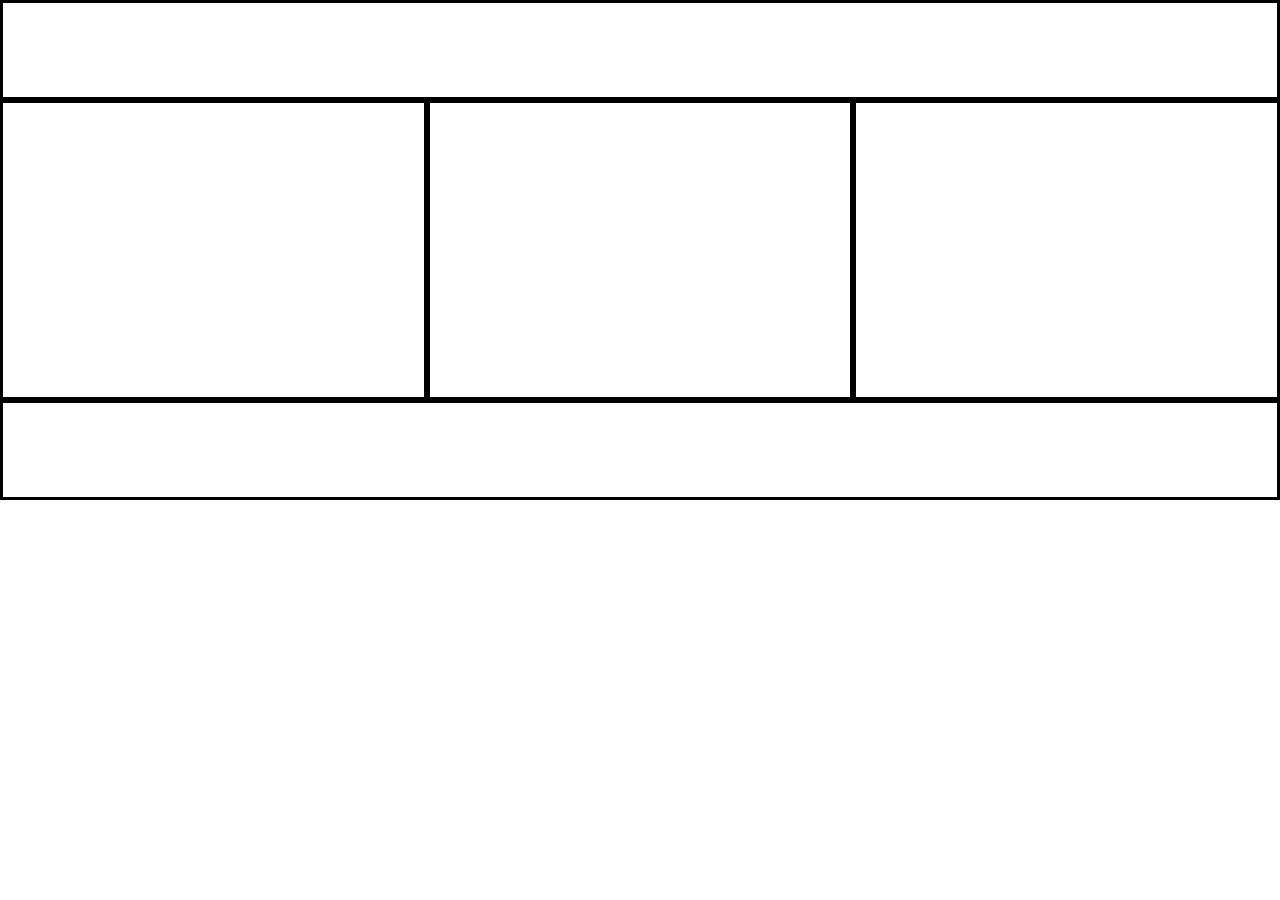
<file: responsive layout/index.html>
<!DOCTYPE html>
<html lang="en">
<head>
    <meta charset="UTF-8">
    <meta http-equiv="X-UA-Compatible" content="IE=edge">
    <meta name="viewport" content="width=device-width, initial-scale=1.0">
    <title>Document</title>
    <link rel="stylesheet" href="style.css">
</head>
<body>
    <header></header>
    <section></section>
    <section></section>
    <section></section>
    <footer></footer>
</body>
</html>
</file>
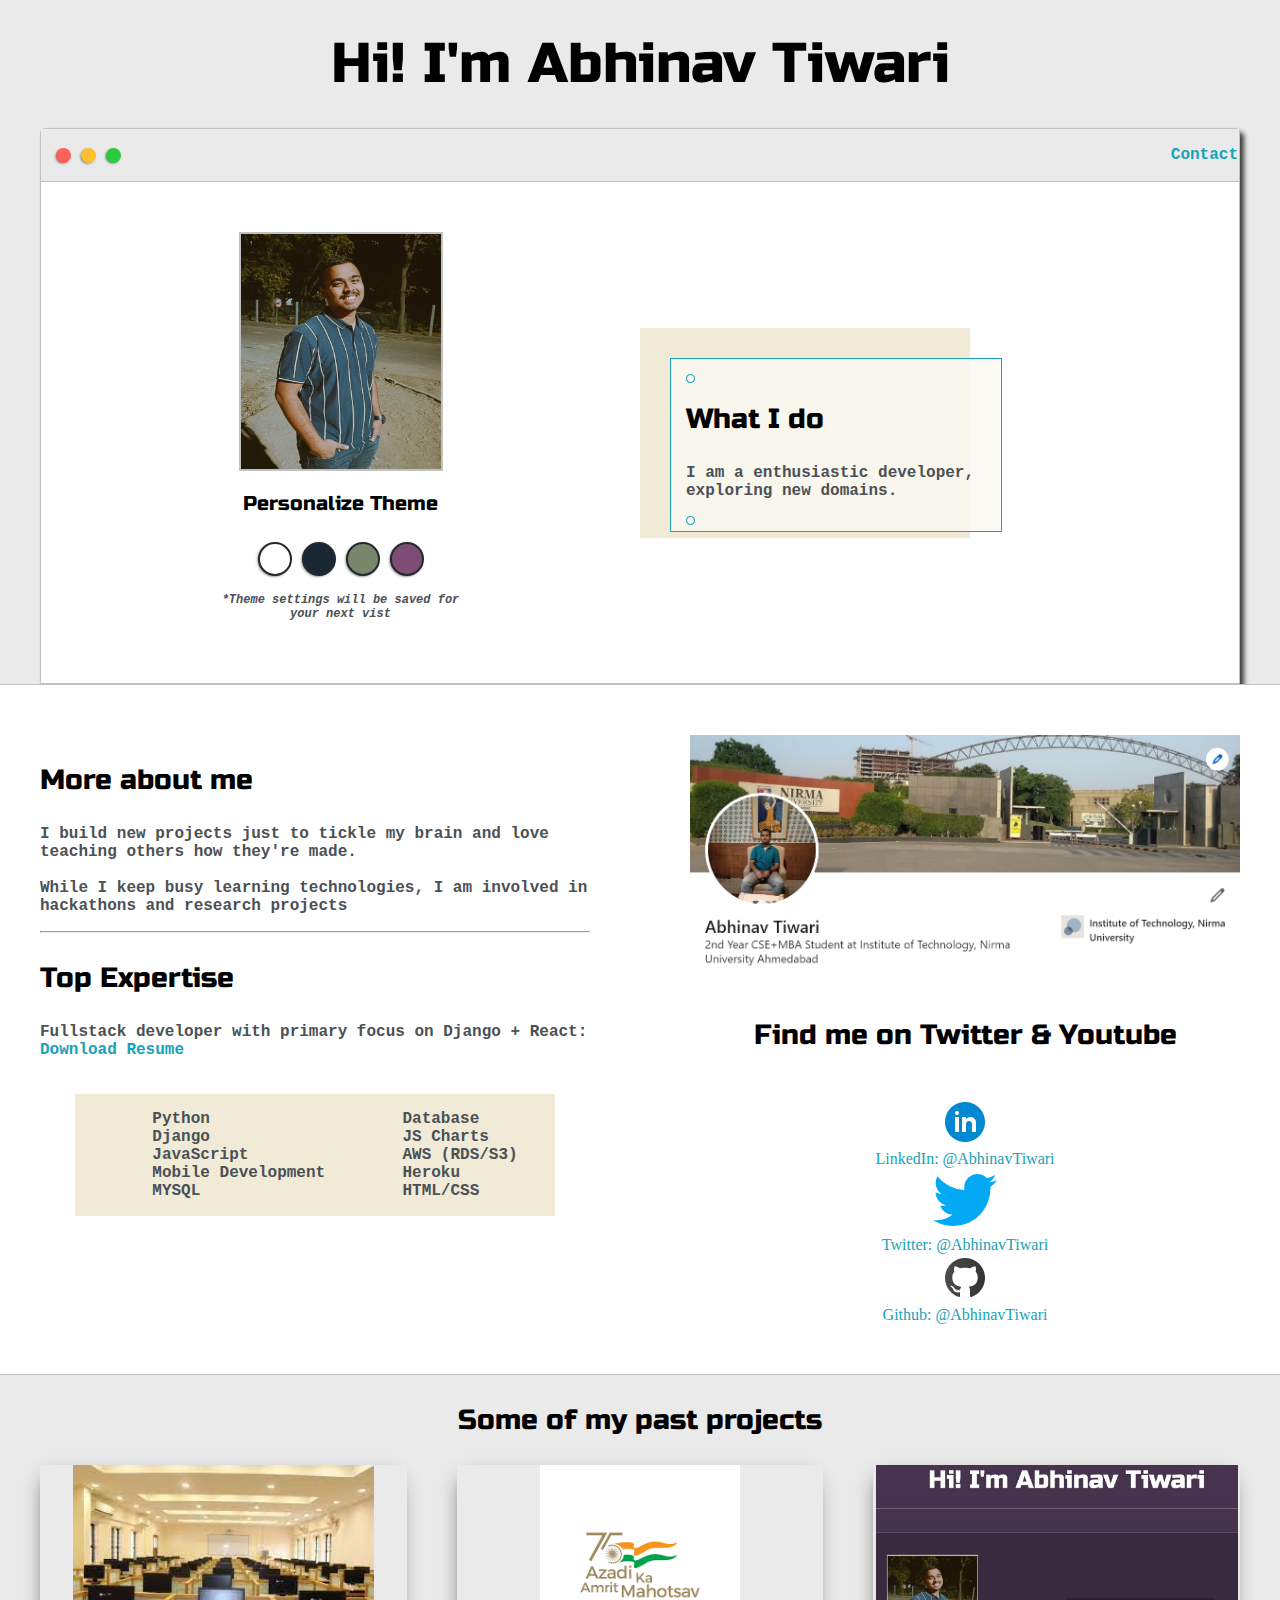
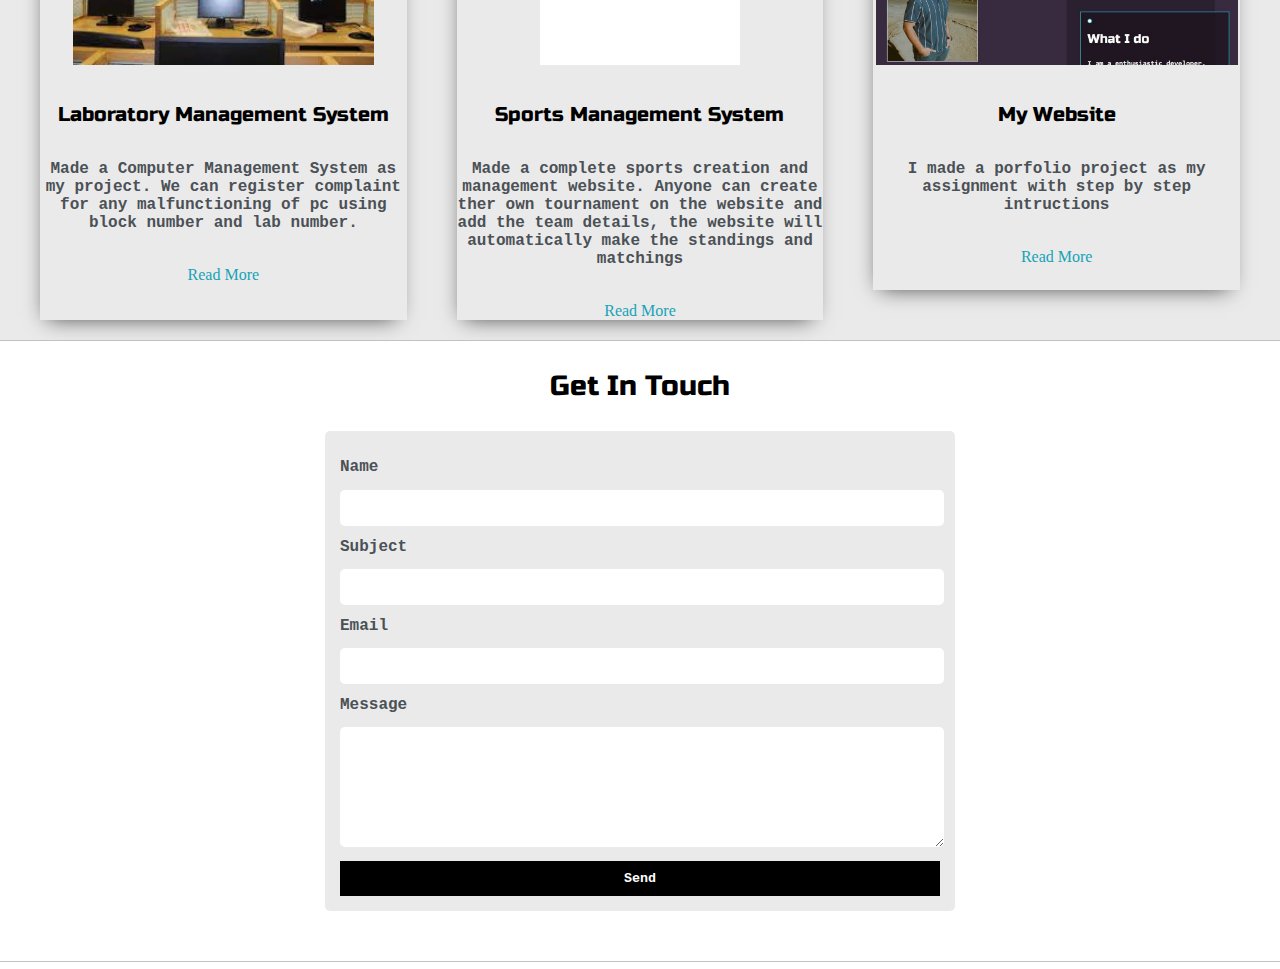
<file: Shiwangi Portfolio/index.html>
<!DOCTYPE html>

<html>
    <head>
        <title>Abhinav Tiwari</title>
        <meta name="description" content="">
        <meta name="viewport" content="width=device-width, initial-scale=1, maximum-scale=1,minimum-scale=1">
        <link href="https://fonts.googleapis.com/css2?family=Russo+One&display=swap" rel="stylesheet">
        <link rel="preconnect" href="https://fonts.googleapis.com">
        <link rel="preconnect" href="https://fonts.gstatic.com" crossorigin>
        <link rel="stylesheet" type="text/css" href="default.css">
        <link id="theme-style" rel="stylesheet" type="text/css" href="">
        <!-- <link rel="stylesheet" href="blue.css">
        <link rel="stylesheet" href="green.css">
        <link rel="stylesheet" href="purple.css"> -->
    </head>
    <section class="s1">
        <div class="main-container">
            <div class="greeting-wrapper">
            <h1>Hi! I'm Abhinav Tiwari</h1>
            </div>
            <div class="intro-wrapper">   
                <a href="index.html"></a>        
                    <div class="nav-wrapper">
                        <div class="dots-wrapper">
                            <div id="dot-1" class="browser-dot"></div>
                            <div id="dot-2" class="browser-dot"></div>
                            <div id="dot-3" class="browser-dot"></div>
                        </div>
                        <ul id="navigation">
                            <li><a href="#">Contact</a></li>
                        </ul>
                    </div>
                    <div class="left-column">
                        <img id="profile-pic" src="images/shiwangi.jpg" alt="image">
                        <h5 style="text-align: center;line-height: 0;">Personalize Theme</h5>

                        <div id="theme-options-wrapper">
                            <div data-mode="light" id="light-mode" class="theme-dot"></div>
                            <div data-mode="blue" id="blue-mode" class="theme-dot"></div>
                            <div data-mode="green" id="green-mode" class="theme-dot"></div>
                            <div data-mode="purple" id="purple-mode" class="theme-dot"></div>
                        </div>
                        <p id="settings-note">*Theme settings will be saved for<br>your next vist</p>
                    </div>
                    <div class="right-column">
                        <div id="preview-shadow">
                            <div id="preview">
                                    <div id="tl-corner" class="corner"></div>
                                    <div id="tr-corner" class="corner"></div>
                                <h3>What I do</h3>
                                <p>I am a enthusiastic developer, exploring new domains.
                                </p>
                                    <div id="bl-corner" class="corner"></div>
                                    <div id="br-corner" class="corner"></div>
                            </div>            
                        </div>
                    </div>
                </div>    
            </div>
        </section>
        <section class="s2">
            <div class="main-container">
                <div class="about-wrapper">
                    <div class="aboutme-wrapper">
                        <h3>More about me </h3>
                        <p>I build new projects just to tickle my brain and love <br>
                        teaching others how they're made. <br>
                        <br>
                        While I keep busy learning technologies, I am involved in hackathons and research projects
                        </p>
                        <hr>
                        <h3>Top Expertise</h3>
                        <p>Fullstack developer with primary focus on Django + React: <br> <a href="AbhinavTiwariResume.pdf" target="_blank"> Download Resume</a></p>
                        <div id="skills">   
                            <ul>
                                <li>Python</li>
                                <li>Django </li>
                                <li>JavaScript</li>
                                <li>Mobile Development</li> 
                                <li>MYSQL</li> 
                            </ul>
                            <ul>
                                <li>Database</li>
                                <li>JS Charts</li>
                                <li>AWS (RDS/S3)</li>
                                <li>Heroku</li>
                                <li>HTML/CSS</li>
                            </ul>
                        </div>     
                    </div>
                    <div class="social-wrapper">
                        <img style="width: 550px" src="images/instagram shiwangi.png" alt="image">
                        <br><br>
                        <h3>Find me on Twitter & Youtube</h3>
                        <br>
                        <img src="images/youtube.png" alt="">
                        <br>
                        <a target="_blank" href="https://www.linkedin.com/in/abhinav-tiwari-21ab671ba/">LinkedIn: @AbhinavTiwari</a>
                        <br>
                        <img src="images/twitter.png" alt="">
                        <br>
                        <a target="_blank" href="https://twitter.com/Abhinav19610097/">Twitter: @AbhinavTiwari</a>
                        <br>
                        <img src="images/instagram.png" alt="">
                        <br>
                        <a target="_blank" href="https://github.com/AbhinavTiwari0203">Github: @AbhinavTiwari</a>
                        <br>
                    </div>
                </div>
            </div>
        </section>
        <section class="s1">
            <div class="main-container">
                <div class="portfolio" style="text-align: center ">
                    <h3>Some of my past projects</h3>
                    <div class="projects">
                        <div class="project-1">
                            <img  style="height: 200px" src="images/img-1.png" alt="">
                            <div class="text-1">                           
                                <h5>Laboratory Management System</h5>
                                <p> Made a Computer Management System as my project. We can register complaint for any malfunctioning of pc using block number and lab number.
                                </p>
                                <br>
                                <a href="https://github.com/AbhinavTiwari0203/CMMS">Read More</a>
                            </div>
                        </div>
                        <div class="project-2">
                            <img  style="height: 200px"src="images/img-2.jpeg" alt="">
                            <div class="text-2">
                                <h5>Sports Management System</h5>
                                <p>Made a complete sports creation and management website. Anyone can create ther own tournament on the website and add the
                                    team details, the website will automatically make the standings and
                                    matchings</p>
                                <br>
                                <a href="https://github.com/AbhinavTiwari0203/Sports-Management-System-">Read More</a>
                            </div>
                        </div>
                        <div class="project-3">
                            <img style="height: 200px"src="images/img-3.jpg" alt="">
                            <div class="text-3">
                                <h5>My Website</h5>
                                <p>I made a porfolio project as my assignment with step by step intructions</p>
                                <br>
                                <a href="https://github.com/AbhinavTiwari0203/portfolio-website">Read More</a>
                            </div>
                        </div>
                    </div>
                </div>
            </div>
        </section>
        <section class="s2">
            <div class="main-container">
                <h3 style="text-align: center">Get In Touch</h3>
                <form id="contact-form">
                    <!-- <a name="contact"></a> -->

                    <label>Name</label>
                    <input class="input-field" type="text" name="name">

                    <label>Subject</label>
                    <input class="input-field" type="text" name="subject">

                    <label>Email</label>
                    <input class="input-field" type="text" name="email">

                    <label>Message</label>
                    <textarea class="input-field" name="message"></textarea>
                
                    <input id="submit-btn" type="submit" value="Send">
                </form>
            </div>
        </section>
        <body>
            <script type="text/javascript" src="script.js"></script>
        </body>
    </html>
</file>
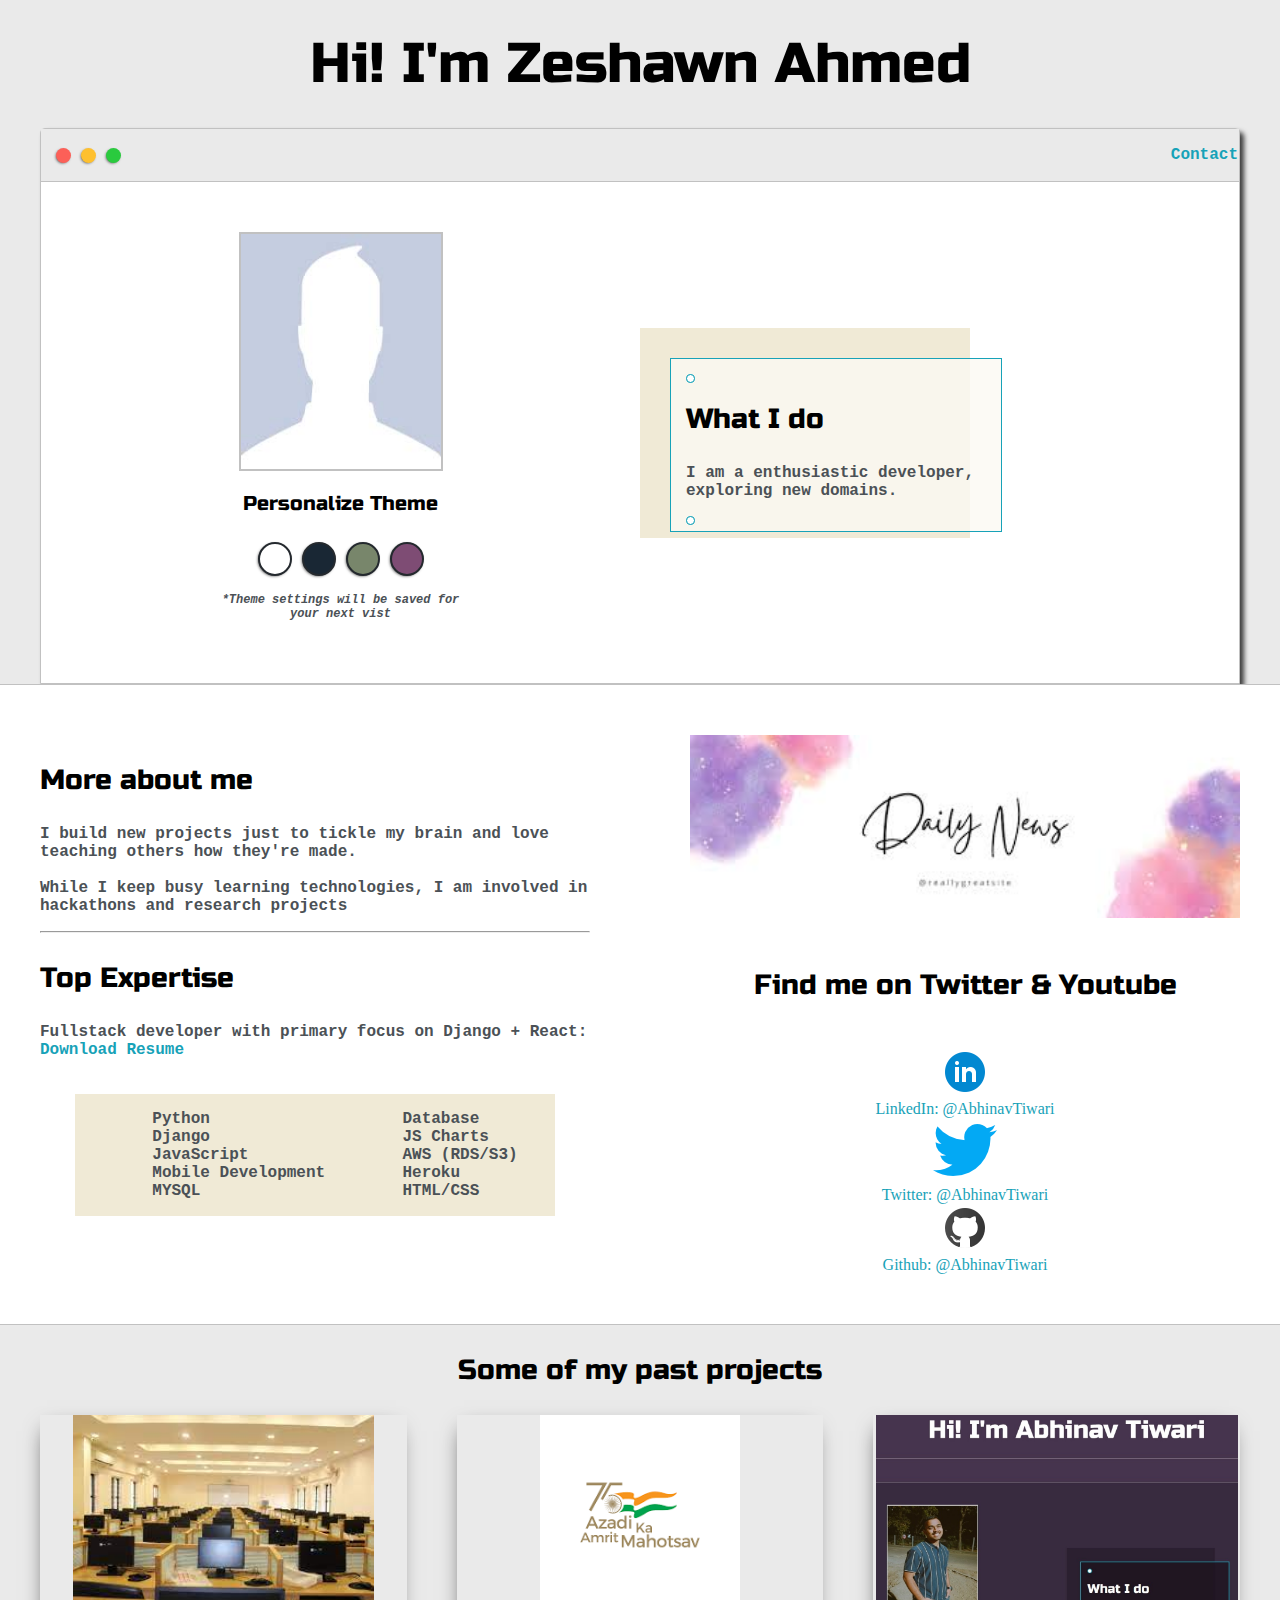
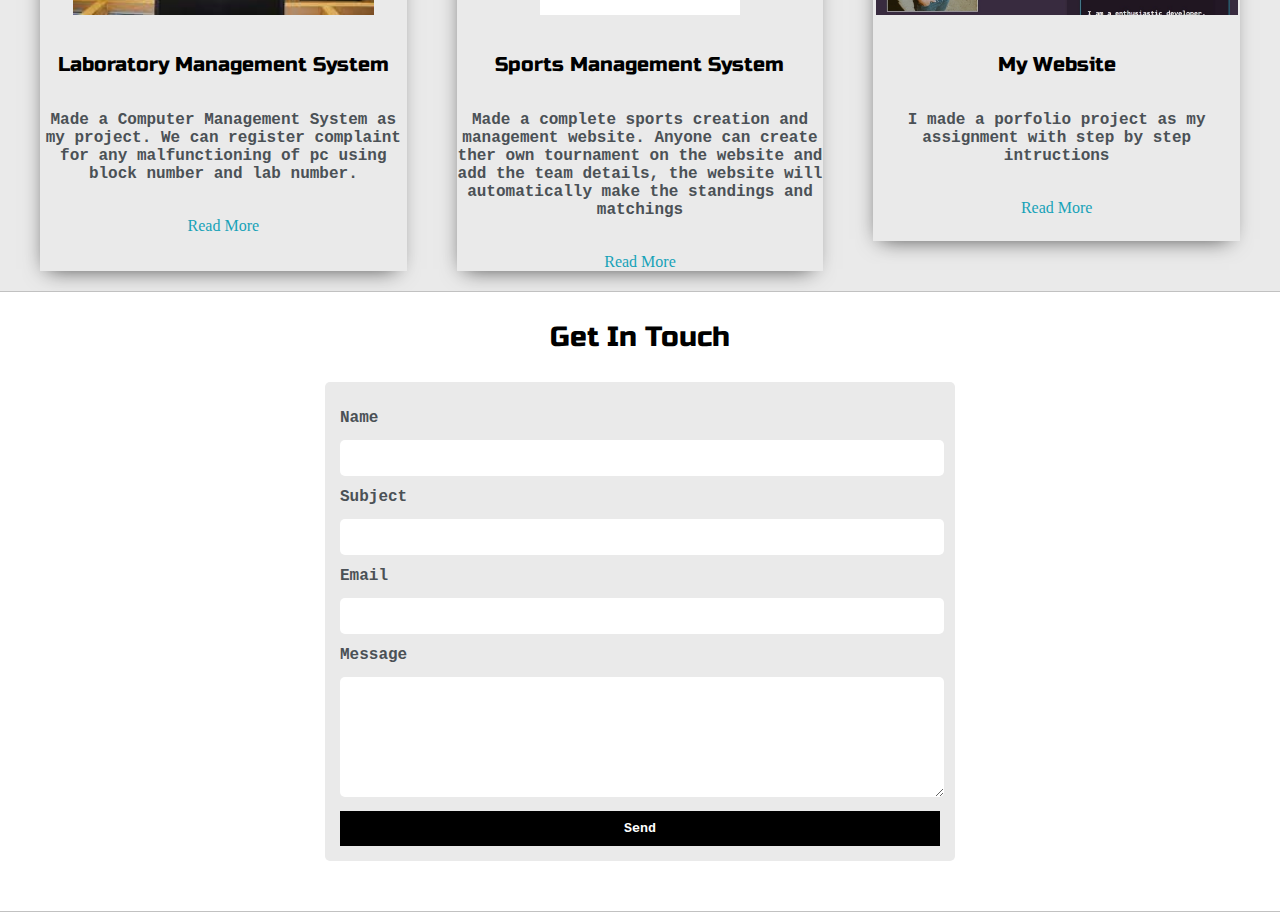
<file: Shiwangi Portfolio/zeshwan/index.html>
<!DOCTYPE html>

<html>
    <head>
        <title>Zeshawn Ahmed</title>
        <meta name="description" content="">
        <meta name="viewport" content="width=device-width, initial-scale=1, maximum-scale=1,minimum-scale=1">
        <link href="https://fonts.googleapis.com/css2?family=Russo+One&display=swap" rel="stylesheet">
        <link rel="preconnect" href="https://fonts.googleapis.com">
        <link rel="preconnect" href="https://fonts.gstatic.com" crossorigin>
        <link rel="stylesheet" type="text/css" href="default.css">
        <link id="theme-style" rel="stylesheet" type="text/css" href="">
        <!-- <link rel="stylesheet" href="blue.css">
        <link rel="stylesheet" href="green.css">
        <link rel="stylesheet" href="purple.css"> -->
    </head>
    <section class="s1">
        <div class="main-container">
            <div class="greeting-wrapper">
            <h1>Hi! I'm Zeshawn Ahmed</h1>
            </div>
            <div class="intro-wrapper">   
                <a href="index.html"></a>        
                    <div class="nav-wrapper">
                        <div class="dots-wrapper">
                            <div id="dot-1" class="browser-dot"></div>
                            <div id="dot-2" class="browser-dot"></div>
                            <div id="dot-3" class="browser-dot"></div>
                        </div>
                        <ul id="navigation">
                            <li><a href="#">Contact</a></li>
                        </ul>
                    </div>
                    <div class="left-column">
                        <img id="profile-pic" src="images/shiwangi.jpeg" alt="image">
                        <h5 style="text-align: center;line-height: 0;">Personalize Theme</h5>

                        <div id="theme-options-wrapper">
                            <div data-mode="light" id="light-mode" class="theme-dot"></div>
                            <div data-mode="blue" id="blue-mode" class="theme-dot"></div>
                            <div data-mode="green" id="green-mode" class="theme-dot"></div>
                            <div data-mode="purple" id="purple-mode" class="theme-dot"></div>
                        </div>
                        <p id="settings-note">*Theme settings will be saved for<br>your next vist</p>
                    </div>
                    <div class="right-column">
                        <div id="preview-shadow">
                            <div id="preview">
                                    <div id="tl-corner" class="corner"></div>
                                    <div id="tr-corner" class="corner"></div>
                                <h3>What I do</h3>
                                <p>I am a enthusiastic developer, exploring new domains.
                                </p>
                                    <div id="bl-corner" class="corner"></div>
                                    <div id="br-corner" class="corner"></div>
                            </div>            
                        </div>
                    </div>
                </div>    
            </div>
        </section>
        <section class="s2">
            <div class="main-container">
                <div class="about-wrapper">
                    <div class="aboutme-wrapper">
                        <h3>More about me </h3>
                        <p>I build new projects just to tickle my brain and love <br>
                        teaching others how they're made. <br>
                        <br>
                        While I keep busy learning technologies, I am involved in hackathons and research projects
                        </p>
                        <hr>
                        <h3>Top Expertise</h3>
                        <p>Fullstack developer with primary focus on Django + React: <br> <a href="sample.pdf" target="_blank"> Download Resume</a></p>
                        <div id="skills">   
                            <ul>
                                <li>Python</li>
                                <li>Django </li>
                                <li>JavaScript</li>
                                <li>Mobile Development</li> 
                                <li>MYSQL</li> 
                            </ul>
                            <ul>
                                <li>Database</li>
                                <li>JS Charts</li>
                                <li>AWS (RDS/S3)</li>
                                <li>Heroku</li>
                                <li>HTML/CSS</li>
                            </ul>
                        </div>     
                    </div>
                    <div class="social-wrapper">
                        <img style="width: 550px" src="images/instagram shiwangi.jpeg" alt="image">
                        <br><br>
                        <h3>Find me on Twitter & Youtube</h3>
                        <br>
                        <img src="images/youtube.png" alt="">
                        <br>
                        <a target="_blank" href="https://www.linkedin.com">LinkedIn: @AbhinavTiwari</a>
                        <br>
                        <img src="images/twitter.png" alt="">
                        <br>
                        <a target="_blank" href="https://twitter.com">Twitter: @AbhinavTiwari</a>
                        <br>
                        <img src="images/instagram.png" alt="">
                        <br>
                        <a target="_blank" href="https://github.com">Github: @AbhinavTiwari</a>
                        <br>
                    </div>
                </div>
            </div>
        </section>
        <section class="s1">
            <div class="main-container">
                <div class="portfolio" style="text-align: center ">
                    <h3>Some of my past projects</h3>
                    <div class="projects">
                        <div class="project-1">
                            <img  style="height: 200px" src="images/img-1.png" alt="">
                            <div class="text-1">                           
                                <h5>Laboratory Management System</h5>
                                <p> Made a Computer Management System as my project. We can register complaint for any malfunctioning of pc using block number and lab number.
                                </p>
                                <br>
                                <a href="https://github.com">Read More</a>
                            </div>
                        </div>
                        <div class="project-2">
                            <img  style="height: 200px"src="images/img-2.jpeg" alt="">
                            <div class="text-2">
                                <h5>Sports Management System</h5>
                                <p>Made a complete sports creation and management website. Anyone can create ther own tournament on the website and add the
                                    team details, the website will automatically make the standings and
                                    matchings</p>
                                <br>
                                <a href="https://github.com/AbhinavTiwari0203/Sports-Management-System-">Read More</a>
                            </div>
                        </div>
                        <div class="project-3">
                            <img style="height: 200px"src="images/img-3.jpg" alt="">
                            <div class="text-3">
                                <h5>My Website</h5>
                                <p>I made a porfolio project as my assignment with step by step intructions</p>
                                <br>
                                <a href="https://github.com">Read More</a>
                            </div>
                        </div>
                    </div>
                </div>
            </div>
        </section>
        <section class="s2">
            <div class="main-container">
                <h3 style="text-align: center">Get In Touch</h3>
                <form id="contact-form">
                    <!-- <a name="contact"></a> -->

                    <label>Name</label>
                    <input class="input-field" type="text" name="name">

                    <label>Subject</label>
                    <input class="input-field" type="text" name="subject">

                    <label>Email</label>
                    <input class="input-field" type="text" name="email">

                    <label>Message</label>
                    <textarea class="input-field" name="message"></textarea>
                
                    <input id="submit-btn" type="submit" value="Send">
                </form>
            </div>
        </section>
        <body>
            <script type="text/javascript" src="script.js"></script>
        </body>
    </html>
</file>
<file: responsive layout/style.css>
html, body, div, span, applet, object, iframe,
h1, h2, h3, h4, h5, h6, p, blockquote, pre,
a, abbr, acronym, address, big, cite, code,
del, dfn, em, img, ins, kbd, q, s, samp,
small, strike, strong, sub, sup, tt, var,
b, u, i, center,
dl, dt, dd, ol, ul, li,
fieldset, form, label, legend,
table, caption, tbody, tfoot, thead, tr, th, td,
article, aside, canvas, details, embed,
figure, figcaption, footer, header, hgroup,
menu, nav, output, ruby, section, summary,
time, mark, audio, video {
    margin: 0;
    padding: 0;
    border: 0;
    font-size: 100%;
    font: inherit;
    vertical-align: baseline;
}
/* HTML5 display-role reset for older browsers */
article, aside, details, figcaption, figure,
footer, header, hgroup, menu, nav, section {
    display: block;
}
body {
    line-height: 1;
}
ol, ul {
    list-style: none;
}
blockquote, q {
    quotes: none;
}
blockquote:before, blockquote:after,
q:before, q:after {
    content: '';
    content: none;
}
table {
    border-collapse: collapse;
    border-spacing: 0;
}



*{
    box-sizing: border-box;
}



header,footer{
    height: 200px;
    border: 3px solid black;
}

section{
    height: 300px;
    float: none;
    width: auto;
    border: 3px solid black;
}


@media all and (min-width: 600px) and (max-width: 900px){
    header,footer{
        height: 150px;
    }
    section{
        float:left;
        width: 50%;
    }

    section + section{
        float: none;
        width: auto;
    }
} 


@media  all and (orientation: landscape), all and (min-width: 900px){ 
    header,footer{
        height: 100px;

        clear: both;
    }
    section{
        
        width: 33.3333%;

        float: left;
    }
}
</file>
<file: Shiwangi Portfolio/default.css>
:root{
    --mainColor:#eaeaea;
    --secondaryColor:#fff;
    --bordercolor:#c1c1c1;
    --mainText:black;
    --secondaryText:#4b5156;
    --themeDotBorder:#24292e;
    --previewBg:rgb(251, 249, 243, 0.8);
    --previewShadow:#f0ead6;
    --buttonColor:black
}
html ,body {
    padding:0;
    margin:0;
    scroll-behavior: smooth;
}
body *{
	transition: 0.3s;
}
h1,h2,h3,h4,h5,h6,strong{
    color: var(--mainText);
    font-family: 'Russo One', sans-serif;
    font-weight: 500;
}
p,li,span,label,input,textarea{
    color: var(--secondaryText);
    font-family: 'Roboto Mono', monospace;
    font-weight: 550;
}
h1{font-size: 56px;}
h2{font-size: 36px;}
h3{font-size: 28px;}
h4{font-size: 24px;}
h5{font-size: 20px;}
h6{font-size: 16px;}

a{
    text-decoration: none;
    color:#17a2b8
}
ul{
    list-style: none;
}
.s1{
    background-color: var(--mainColor);
    border-bottom: 1px solid  var(--bordercolor);
    overflow: auto;
}
.s2{
    background-color: var(--secondaryColor);
    border-bottom:1px solid var(--bordercolor);
    overflow: auto;
}
.main-container{
    width: 1200px;
    margin: 0 auto;
}
.greeting-wrapper{
    display: grid;
    text-align: center;
    align-content: center;
    height: 8em;
}
.intro-wrapper{
    background-color: var(--secondaryColor);
    border: 1px solid var(--bordercolor);
    border-radius: 5px 5px 0 0;
    -webkit-box-shadow: 4px 4px 5px 0px rgba(0,0,0,0.75);
    -moz-box-shadow: 4px 4px 5px 0px rgba(0,0,0,0.75);
    box-shadow: 4px 4px 5px 0px rgba(0,0,0,0.75);

    display: grid;
    grid-template-columns: 1fr 1fr;
    grid-template-areas:
    'nav-wrapper nav-wrapper'
    'left-column right-column'
     ;
}
.nav-wrapper{
    grid-area: nav-wrapper;
    border-bottom: 1px solid var(--bordercolor);
    background-color: var(--mainColor);
    display: flex;
    justify-content: space-between;
    align-items: center;
}
.left-column{
    grid-area: left-column;
    padding-top: 50px;
    padding-bottom: 50px;
}
.right-column{
    grid-area: right-column;
    display: grid;
	align-content: center;
 
	padding-top: 50px;
	padding-bottom: 50px;
}

.dots-wrapper{
    display: flex;
    padding: 10px;
}
.browser-dot{
    height: 15px;
    width: 15px;
    margin: 5px;
    border-radius: 50%;
    -webkit-box-shadow: -1px 1px 3px -1px rgba(0,0,0,0.75);
    -moz-box-shadow: -1px 1px 3px -1px rgba(0,0,0,0.75);
    box-shadow: -1px 1px 3px -1px  rgba(0,0,0,0.75);
}
#dot-1{
    background-color: #FC6058;
}
#dot-2{
    background-color: #FEC02F;
}
#dot-3{
    background-color: #2ACA3E;
}
#navigation{
    padding: 1px;
    color: var(--mainText);
}
#profile-pic{
    display: block;
    margin: 0 auto;
    height: 234.6px;
    width: 200px;
    border: 2px solid var(--bordercolor);
}
#theme-options-wrapper{
	display: flex;
	justify-content: center;
}
.theme-dot{
	height: 30px;
	width: 30px;
	background-color: black;
	border-radius: 50%;

	margin: 5px;
	border:2px solid var(--themeDotBorder);

	-webkit-box-shadow: -1px 1px 3px -1px rgba(0,0,0,0.75);
	-moz-box-shadow: -1px 1px 3px -1px rgba(0,0,0,0.75);
	box-shadow: -1px 1px 3px -1px rgba(0,0,0,0.75);

	cursor: pointer;
}
.theme-dot:hover{
	border-width: 5px;
}


#light-mode{
	background-color: #fff;
}

#blue-mode{
	background-color: #192734;
}

#green-mode{
	background-color: #78866b;
}

#purple-mode{
	background-color: #7E4C74;
}
#settings-note{
	font-size: 12px;
	font-style: italic;
	text-align: center;
}
#preview{
	width: 300px;
	border:1.5px solid #17a2b8;
	background-color: var(--previewBg);
    padding:15px;
    position: relative;

}
.corner{
    width: 7px;
    height: 7px;
    border-radius: 50%;
    border:1.5px solid #17a2b8;
	background-color: #fff;
    position: absolute;
}
#corner-tl{
	top:-5px;
	left: -5px
}

#corner-tr{
	top:-5px;
	right: -5px
}


#corner-br{
	bottom:-5px;
	right: -5px
}


#corner-bl{
	bottom:-5px;
	left: -5px
}
#preview-shadow{
    width: 300px;
    height: 180px;
    padding-left: 30px;
    padding-top: 30px;
    background-color: var(--previewShadow);
}
.about-wrapper{
    display: grid;
    grid-template-columns: repeat(auto-fit, minmax(320px, 1fr));
	padding-bottom: 50px;
	padding-top: 50px; 
     gap:100px;
}
.social-wrapper{
    align-content: center;
    text-align: center;
}
#skills{

    margin: 35px;
    display: flex;
    justify-content: space-evenly;
    background-color: var(--previewShadow) ;
    /* align-content: center; */
}
.projects{
    display: grid;
    /* grid-template-columns: repeat(auto-fit, minmax(120px, 1fr)); */
    grid-template-columns: 1fr 1fr 1fr;
    grid-template-areas:
    'project-1 project-2 project-3';
    gap: 50px;
}
.project-1{
    grid-area: project-1;
    margin-bottom: 20px;
    border:1px solid var(--borderColor);
	-webkit-box-shadow: -2px 7px 21px -9px rgba(0,0,0,0.75);
	-moz-box-shadow: -2px 7px 21px -9px rgba(0,0,0,0.75);
	box-shadow: -2px 7px 21px -9px rgba(0,0,0,0.75);
    background: solid white;

    /* background-color: var(--mainColor); */
}
.project-2{
    grid-area: project-2;
    margin-bottom: 20px;
    border:1px solid var(--borderColor);
	-webkit-box-shadow: -2px 7px 21px -9px rgba(0,0,0,0.75);
	-moz-box-shadow: -2px 7px 21px -9px rgba(0,0,0,0.75);
	box-shadow: -2px 7px 21px -9px rgba(0,0,0,0.75);
}
.project-3{
    grid-area: project-3;
    margin-bottom: 50px;
    border:1px solid var(--borderColor);
	-webkit-box-shadow: -2px 7px 21px -9px rgba(0,0,0,0.75);
	-moz-box-shadow: -2px 7px 21px -9px rgba(0,0,0,0.75);
	box-shadow: -2px 7px 21px -9px rgba(0,0,0,0.75);
}
.text-1{background-color: var(--mainColor);
}
#contact-form{
	display: block;
	max-width: 600px;
	margin: 0 auto;
	border: 1px solid var(--borderColor);
	padding: 15px;
	border-radius: 5px;
	background-color: var(--mainColor);
	margin-bottom: 50px;

}

#contact-form label{
	line-height: 2.7em;
}

#contact-form textarea{
	min-height: 100px;
	font-size: 14px;
}


.input-field{
	width: 100%;
	padding-top: 10px;
	padding-bottom:10px; 
	background-color: var(--secondaryColor);
	border-radius: 5px;
	border:1px solid var(--borderColor);
	font-size: 14px;
}

#submit-btn{
	margin-top: 10px;
	width: 100%;
	padding-top: 10px;
	padding-bottom:10px; 
	color: #fff;
	background-color: var(--buttonColor);
	border:none;
}

@media screen  and (max-width: 1200px) {
    .main-container{
        width: 95%;
    }
    
}
@media screen and (max-width: 800px){
	.intro-wrapper{
		grid-template-columns: 1fr;
		grid-template-areas: 
			'nav-wrapper'
			'left-column'
			'right-column'
		;
	}
	.right-column{
		justify-content: center;
	}

}
@media screen and (max-width: 800px){
.projects{
    display: grid;
    grid-template-columns: 1fr;
    grid-template-areas:
    'project-1'
    'project-2'
    'project-3' 
    ;
}
}
</file>
<file: Shiwangi Portfolio/blue.css>
:root{
	--mainColor:#15202B;
	--secondaryColor:#192734;

	--borderColor:#164D56;

	--mainText:#fff;
	--secondaryText:#eeeeee;

	--themeDotBorder:#FFF;

	--previewBg:rgb(25, 39, 52, 0.8);
	--previewShadow:#111921;


	--buttonColor:#17a2b8;


}
</file>
<file: Shiwangi Portfolio/green.css>
:root{
	--mainColor:#606B56;
	--secondaryColor:#515a48;

	--borderColor:#161914;

	--mainText:#fff;
	--secondaryText:#eeeeee;

	--themeDotBorder:#FFF;

	--previewBg:rgb(81, 90, 72, 0.8);
	--previewShadow:#2a2f25;


	--buttonColor:#669966;


}
</file>
<file: Shiwangi Portfolio/purple.css>
:root{
	--mainColor:#46344E;
	--secondaryColor:#382a3f;

	--borderColor:#1d1520;

	--mainText:#fff;
	--secondaryText:#eeeeee;

	--themeDotBorder:#FFF;

	--previewBg:rgb(29, 21, 32, 0.8);
	--previewShadow:#2b202f;


	--buttonColor:#8534a3;


}
</file>
<file: Shiwangi Portfolio/zeshwan/default.css>
:root{
    --mainColor:#eaeaea;
    --secondaryColor:#fff;
    --bordercolor:#c1c1c1;
    --mainText:black;
    --secondaryText:#4b5156;
    --themeDotBorder:#24292e;
    --previewBg:rgb(251, 249, 243, 0.8);
    --previewShadow:#f0ead6;
    --buttonColor:black
}
html ,body {
    padding:0;
    margin:0;
    scroll-behavior: smooth;
}
body *{
	transition: 0.3s;
}
h1,h2,h3,h4,h5,h6,strong{
    color: var(--mainText);
    font-family: 'Russo One', sans-serif;
    font-weight: 500;
}
p,li,span,label,input,textarea{
    color: var(--secondaryText);
    font-family: 'Roboto Mono', monospace;
    font-weight: 550;
}
h1{font-size: 56px;}
h2{font-size: 36px;}
h3{font-size: 28px;}
h4{font-size: 24px;}
h5{font-size: 20px;}
h6{font-size: 16px;}

a{
    text-decoration: none;
    color:#17a2b8
}
ul{
    list-style: none;
}
.s1{
    background-color: var(--mainColor);
    border-bottom: 1px solid  var(--bordercolor);
    overflow: auto;
}
.s2{
    background-color: var(--secondaryColor);
    border-bottom:1px solid var(--bordercolor);
    overflow: auto;
}
.main-container{
    width: 1200px;
    margin: 0 auto;
}
.greeting-wrapper{
    display: grid;
    text-align: center;
    align-content: center;
    height: 8em;
}
.intro-wrapper{
    background-color: var(--secondaryColor);
    border: 1px solid var(--bordercolor);
    border-radius: 5px 5px 0 0;
    -webkit-box-shadow: 4px 4px 5px 0px rgba(0,0,0,0.75);
    -moz-box-shadow: 4px 4px 5px 0px rgba(0,0,0,0.75);
    box-shadow: 4px 4px 5px 0px rgba(0,0,0,0.75);

    display: grid;
    grid-template-columns: 1fr 1fr;
    grid-template-areas:
    'nav-wrapper nav-wrapper'
    'left-column right-column'
     ;
}
.nav-wrapper{
    grid-area: nav-wrapper;
    border-bottom: 1px solid var(--bordercolor);
    background-color: var(--mainColor);
    display: flex;
    justify-content: space-between;
    align-items: center;
}
.left-column{
    grid-area: left-column;
    padding-top: 50px;
    padding-bottom: 50px;
}
.right-column{
    grid-area: right-column;
    display: grid;
	align-content: center;
 
	padding-top: 50px;
	padding-bottom: 50px;
}

.dots-wrapper{
    display: flex;
    padding: 10px;
}
.browser-dot{
    height: 15px;
    width: 15px;
    margin: 5px;
    border-radius: 50%;
    -webkit-box-shadow: -1px 1px 3px -1px rgba(0,0,0,0.75);
    -moz-box-shadow: -1px 1px 3px -1px rgba(0,0,0,0.75);
    box-shadow: -1px 1px 3px -1px  rgba(0,0,0,0.75);
}
#dot-1{
    background-color: #FC6058;
}
#dot-2{
    background-color: #FEC02F;
}
#dot-3{
    background-color: #2ACA3E;
}
#navigation{
    padding: 1px;
    color: var(--mainText);
}
#profile-pic{
    display: block;
    margin: 0 auto;
    height: 234.6px;
    width: 200px;
    border: 2px solid var(--bordercolor);
}
#theme-options-wrapper{
	display: flex;
	justify-content: center;
}
.theme-dot{
	height: 30px;
	width: 30px;
	background-color: black;
	border-radius: 50%;

	margin: 5px;
	border:2px solid var(--themeDotBorder);

	-webkit-box-shadow: -1px 1px 3px -1px rgba(0,0,0,0.75);
	-moz-box-shadow: -1px 1px 3px -1px rgba(0,0,0,0.75);
	box-shadow: -1px 1px 3px -1px rgba(0,0,0,0.75);

	cursor: pointer;
}
.theme-dot:hover{
	border-width: 5px;
}


#light-mode{
	background-color: #fff;
}

#blue-mode{
	background-color: #192734;
}

#green-mode{
	background-color: #78866b;
}

#purple-mode{
	background-color: #7E4C74;
}
#settings-note{
	font-size: 12px;
	font-style: italic;
	text-align: center;
}
#preview{
	width: 300px;
	border:1.5px solid #17a2b8;
	background-color: var(--previewBg);
    padding:15px;
    position: relative;

}
.corner{
    width: 7px;
    height: 7px;
    border-radius: 50%;
    border:1.5px solid #17a2b8;
	background-color: #fff;
    position: absolute;
}
#corner-tl{
	top:-5px;
	left: -5px
}

#corner-tr{
	top:-5px;
	right: -5px
}


#corner-br{
	bottom:-5px;
	right: -5px
}


#corner-bl{
	bottom:-5px;
	left: -5px
}
#preview-shadow{
    width: 300px;
    height: 180px;
    padding-left: 30px;
    padding-top: 30px;
    background-color: var(--previewShadow);
}
.about-wrapper{
    display: grid;
    grid-template-columns: repeat(auto-fit, minmax(320px, 1fr));
	padding-bottom: 50px;
	padding-top: 50px; 
     gap:100px;
}
.social-wrapper{
    align-content: center;
    text-align: center;
}
#skills{

    margin: 35px;
    display: flex;
    justify-content: space-evenly;
    background-color: var(--previewShadow) ;
    /* align-content: center; */
}
.projects{
    display: grid;
    /* grid-template-columns: repeat(auto-fit, minmax(120px, 1fr)); */
    grid-template-columns: 1fr 1fr 1fr;
    grid-template-areas:
    'project-1 project-2 project-3';
    gap: 50px;
}
.project-1{
    grid-area: project-1;
    margin-bottom: 20px;
    border:1px solid var(--borderColor);
	-webkit-box-shadow: -2px 7px 21px -9px rgba(0,0,0,0.75);
	-moz-box-shadow: -2px 7px 21px -9px rgba(0,0,0,0.75);
	box-shadow: -2px 7px 21px -9px rgba(0,0,0,0.75);
    background: solid white;

    /* background-color: var(--mainColor); */
}
.project-2{
    grid-area: project-2;
    margin-bottom: 20px;
    border:1px solid var(--borderColor);
	-webkit-box-shadow: -2px 7px 21px -9px rgba(0,0,0,0.75);
	-moz-box-shadow: -2px 7px 21px -9px rgba(0,0,0,0.75);
	box-shadow: -2px 7px 21px -9px rgba(0,0,0,0.75);
}
.project-3{
    grid-area: project-3;
    margin-bottom: 50px;
    border:1px solid var(--borderColor);
	-webkit-box-shadow: -2px 7px 21px -9px rgba(0,0,0,0.75);
	-moz-box-shadow: -2px 7px 21px -9px rgba(0,0,0,0.75);
	box-shadow: -2px 7px 21px -9px rgba(0,0,0,0.75);
}
.text-1{background-color: var(--mainColor);
}
#contact-form{
	display: block;
	max-width: 600px;
	margin: 0 auto;
	border: 1px solid var(--borderColor);
	padding: 15px;
	border-radius: 5px;
	background-color: var(--mainColor);
	margin-bottom: 50px;

}

#contact-form label{
	line-height: 2.7em;
}

#contact-form textarea{
	min-height: 100px;
	font-size: 14px;
}


.input-field{
	width: 100%;
	padding-top: 10px;
	padding-bottom:10px; 
	background-color: var(--secondaryColor);
	border-radius: 5px;
	border:1px solid var(--borderColor);
	font-size: 14px;
}

#submit-btn{
	margin-top: 10px;
	width: 100%;
	padding-top: 10px;
	padding-bottom:10px; 
	color: #fff;
	background-color: var(--buttonColor);
	border:none;
}

@media screen  and (max-width: 1200px) {
    .main-container{
        width: 95%;
    }
    
}
@media screen and (max-width: 800px){
	.intro-wrapper{
		grid-template-columns: 1fr;
		grid-template-areas: 
			'nav-wrapper'
			'left-column'
			'right-column'
		;
	}
	.right-column{
		justify-content: center;
	}

}
@media screen and (max-width: 800px){
.projects{
    display: grid;
    grid-template-columns: 1fr;
    grid-template-areas:
    'project-1'
    'project-2'
    'project-3' 
    ;
}
}
</file>
<file: Shiwangi Portfolio/zeshwan/blue.css>
:root{
	--mainColor:#15202B;
	--secondaryColor:#192734;

	--borderColor:#164D56;

	--mainText:#fff;
	--secondaryText:#eeeeee;

	--themeDotBorder:#FFF;

	--previewBg:rgb(25, 39, 52, 0.8);
	--previewShadow:#111921;


	--buttonColor:#17a2b8;


}
</file>
<file: Shiwangi Portfolio/zeshwan/green.css>
:root{
	--mainColor:#606B56;
	--secondaryColor:#515a48;

	--borderColor:#161914;

	--mainText:#fff;
	--secondaryText:#eeeeee;

	--themeDotBorder:#FFF;

	--previewBg:rgb(81, 90, 72, 0.8);
	--previewShadow:#2a2f25;


	--buttonColor:#669966;


}
</file>
<file: Shiwangi Portfolio/zeshwan/purple.css>
:root{
	--mainColor:#46344E;
	--secondaryColor:#382a3f;

	--borderColor:#1d1520;

	--mainText:#fff;
	--secondaryText:#eeeeee;

	--themeDotBorder:#FFF;

	--previewBg:rgb(29, 21, 32, 0.8);
	--previewShadow:#2b202f;


	--buttonColor:#8534a3;


}
</file>
